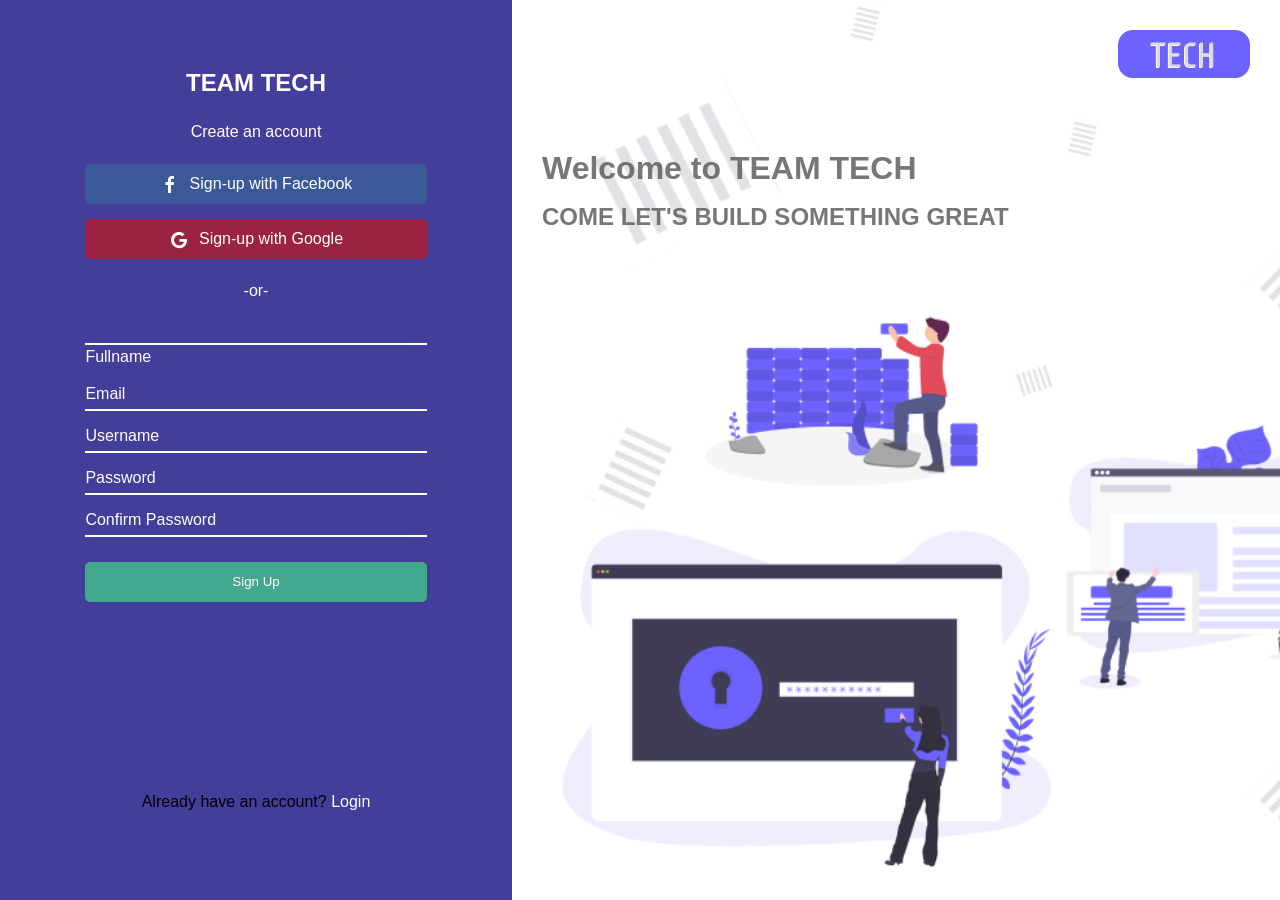
<file: index.html>
<!DOCTYPE html>
<html lang="en">
<head>
    <meta charset="UTF-8">
    <meta name="viewport"
          content="width=device-width, user-scalable=no, initial-scale=1.0, maximum-scale=1.0, minimum-scale=1.0">
    <meta http-equiv="X-UA-Compatible" content="ie=edge">
    <title>Team Tech</title>
    <link rel="stylesheet" href="css/uikit.min.css">
    <link rel="stylesheet" href="css/style.css">
    <!--Script files-->
    <script src="https://apis.google.com/js/platform.js" async defer></script>
</head>
<body>

<main class="main-container uk-flex uk-flex-wrap">
    <div class="uk-width-3-5@m write-img-container uk-flex-last@m">
        <div class="logo-holder uk-width-1-1@s uk-text-right">
            <img src="img/logo.png" alt="">
        </div>
        <h2 class="uk-margin-small uk-margin-large-top uk-text-bold">Welcome to TEAM TECH</h2>
        <h3 class="uk-margin-small uk-text-bold">COME LET'S BUILD SOMETHING GREAT</h3>
    </div>
    <div class="uk-width-2-5@m form-container uk-flex-first@m">
        <div class="form-holder signup toggleMe uk-width-2-3">
            <h3 class="team-name">TEAM TECH</h3>
            <p class="text">Create an account</p>
            <a href="#" class="sign-btn facebook btn"><span uk-icon="facebook"></span>Sign-up with Facebook</a>
            <a href="#" class="sign-btn google btn"><span uk-icon="google"></span>Sign-up with Google</a>
            <div class="g-signin2" data-onsuccess="onSignIn"></div>
            <p class="uk-margin-top uk-margin-bottom">-or-</p>
            <form action="include/signup.php" method="POST">
                <div class="form-input">
                    <input id="fname" type="text" class="input" name="txtFullName"
                    <label class="fname" for="fname">Fullname</label>
                </div>
                <div class="form-input">
                    <input id="email" type="email" class="input" name="txtEmail">
                    <label class="email" for="email">Email</label>
                </div>
                <div class="form-input">
                    <input id="uname" type="text" class="input" autocomplete="off" name="txtUser">
                    <label class="uname" for="uname">Username</label>
                </div>
                <div class="form-input">
                    <input id="pword" type="password" class="input" autocomplete="off" name="txtPass">
                    <label class="pword" for="pword">Password</label>
                </div>
                <div class="form-input">
                    <input id="cpword" type="password" class="input" name="txtRePass">
                    <label class="cpword" for="cpword">Confirm Password</label>
                </div>
                <button type="submit" class="btn" name="submit">Sign Up</button>
            </form>
        </div>
        <div class="form-holder signin toggleMe uk-width-2-3" hidden>
            <h3 class="team-name">TEAM TECH</h3>
            <p class="text">Welcome! Kindly Login</p>
            <a href="#" class="sign-btn facebook btn"><span uk-icon="facebook"></span>Login with Facebook</a>
            <a href="#" class="sign-btn google btn"><span uk-icon="google"></span>Login with Google</a>
            <p class="uk-margin-top uk-margin-bottom">-or-</p>
            <form action="">
                <div class="form-input">
                    <input id="suname" type="text" class="input" autocomplete="off" >
                    <label class="suname" for="suname">Username or Email</label>
                </div>
                <div class="form-input">
                    <input id="spword" type="password" class="input" autocomplete="off" >
                    <label class="spword" for="spword">Password</label>
                </div>
                <button type="submit" class="btn">Login</button>
            </form>
        </div>
        <p class="signin-link toggleMe">Already have an account? <a href="#"
                                                                    uk-toggle="target: .toggleMe; animation: uk-animation-fade; queued: true; duration: 300">
            Login</a></p>
        <p class="signin-link toggleMe" hidden>Don’t have an account?<a href="#"
                                                                        uk-toggle="target: .toggleMe; animation: uk-animation-fade; queued: true; duration: 300">
            Register</a></p>
    </div>
</main>
<!--Script Files-->
<script src="js/uikit.min.js"></script>
<script src="js/uikit-icons.min.js"></script>
<script src="js/script.js"></script>
</body>
</html>
</file>
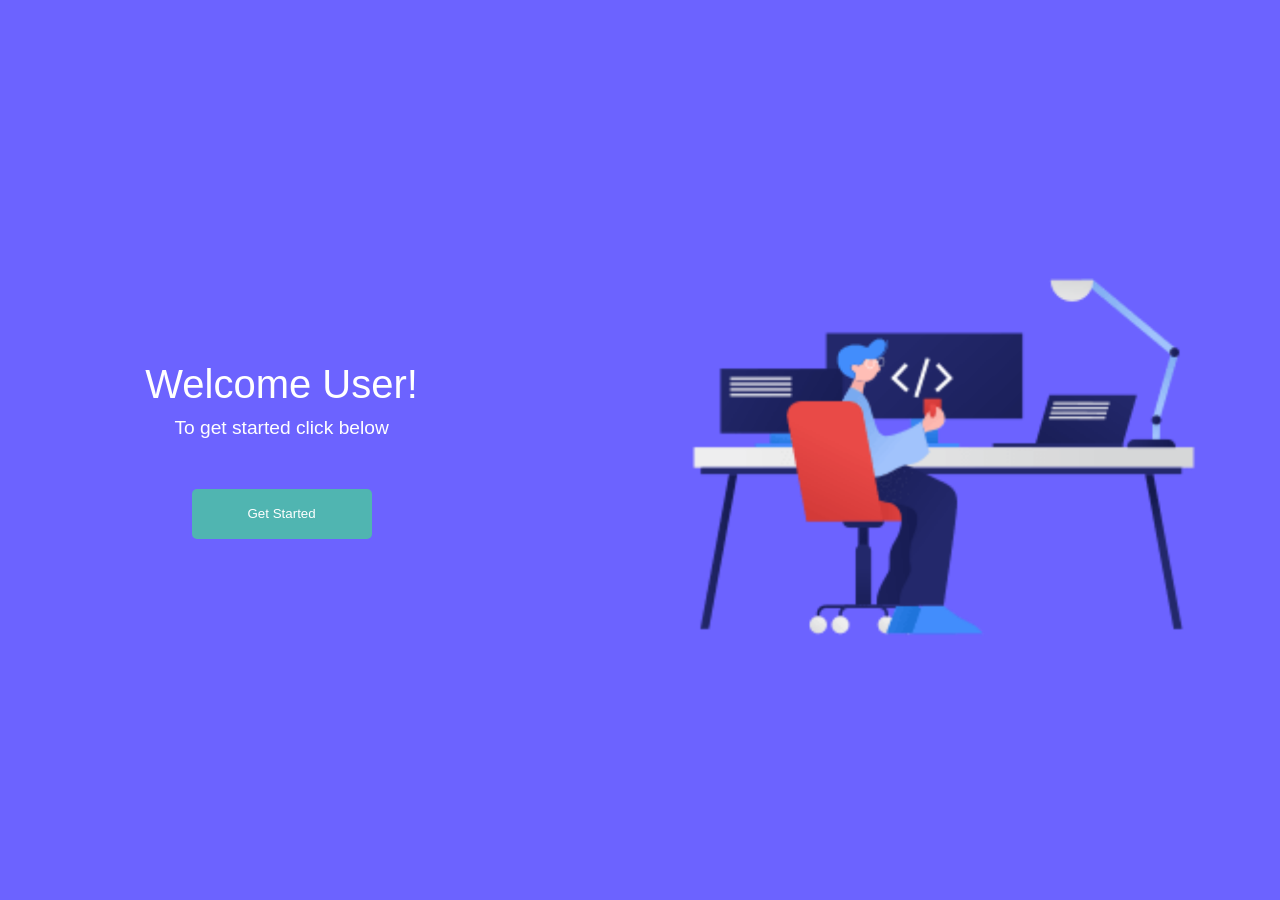
<file: welcome page/welcome.html>
<!DOCTYPE html>
<!--[if lt IE 7]>      <html class="no-js lt-ie9 lt-ie8 lt-ie7"> <![endif]-->
<!--[if IE 7]>         <html class="no-js lt-ie9 lt-ie8"> <![endif]-->
<!--[if IE 8]>         <html class="no-js lt-ie9"> <![endif]-->
<!--[if gt IE 8]><!--> <html class="no-js"> <!--<![endif]-->
    <head>
        <meta charset="utf-8">
        <meta http-equiv="X-UA-Compatible" content="IE=edge">
        <title>welcome page</title>
        <meta name="description" content="">
        <meta name="viewport" content="width=device-width, initial-scale=1">
        <link rel="stylesheet" href="welcome.css">
    </head>
    <body>
        <!--[if lt IE 7]>
            <p class="browsehappy">You are using an <strong>outdated</strong> browser. Please <a href="#">upgrade your browser</a> to improve your experience.</p>
        <![endif]-->
        <main class="container">
            <section class="wrap">
                <header class="head">Welcome User!</header>
                <p>To get started click below</p>
                <button>Get Started</button>
            </section>
            <aside></aside>
        </main>
        <script src="" async defer></script>
    </body>
</html>
</file>
<file: css/style.css>
* {
    box-sizing: border-box;
    margin: 0;
    padding: 0;
    outline: none!important;
}

a:hover,a:link,a:active,a:focus{
    text-decoration: none!important;
}

main{
    min-height: 100vh;
}

.form-container{
    background: #433E99;
    display: flex;
    flex-wrap: wrap;
    justify-content: center;
    align-items: center;
}

.form-holder{
    text-align: center;
    color: #ffffff;
}

.form-input{
    position: relative;
    text-align: left;
    margin: 25px 0px;
}

input{
    display: block;
    border: 0;
    background: transparent;
    border-bottom: 2px solid #ffffff;
    width: 100%;
    color: #ffffff;
}

label{
    position: absolute;
    bottom: 5px;
    transition: all .3s ease-in-out;
}

input:focus ~ label, label.active{
    bottom: 15px;
}

.btn{
    display: block;
    line-height: 40px;
    padding-left: 15px;
    padding-right: 15px;
    margin-bottom: 15px;
}

.sign-btn.facebook{
    color: #ffffff;
    background: #3B5998;
    border-radius: 5px;
}

.sign-btn.google{
    color: #ffffff;
    background: rgba(205, 19, 19, .65);
    border-radius: 5px;
}

.sign-btn .uk-icon{
    width: 30px;
    line-height: 40px;
    text-align: left;
}
button.btn{
    width: 100%;
    border-radius: 5px;
    border: 0;
    background: rgba(66, 222, 138, 0.67);
    -webkit-appearance: none;
    -moz-appearance: none;
    appearance: none;
    color: #ffffff;
    cursor: pointer;
}
/*button.btn:hover{
    background: rgba(48, 161, 100, 0.67);
}*/
.signin-link{
    color: #000;
    margin-top: 40px;
}

.signin-link a{
    color: #ffffff;
}

.team-name{
    color: #ffffff;
    font-weight: 900;
}

.form-container, .write-img-container{
    min-height: 100vh;
    position: relative;
}

.btn:hover{
    filter: brightness(.85);
}

.write-img-container{
    background: url(../img/BG.png) no-repeat;
    -webkit-background-size: cover;
    background-size: cover;
    padding: 30px;
}

.write-img-container h3, .write-img-container h2{
    color: rgba(81, 81, 81, 0.78);
}

 .signin input:-internal-autofill-selected {
    background-color: transparent !important;
    background-image: none !important;
    color: #ffffff!important;
}

 .signup input:-internal-autofill-selected {
    background-color: transparent !important;
    background-image: none !important;
    color: #ffffff !important;
}
input:-webkit-autofill,
input:-webkit-autofill:hover,
input:-webkit-autofill:focus,
input:-webkit-autofill:active {
    -webkit-transition: "color 9999s ease-out, background-color 9999s ease-out";
    -webkit-transition-delay: 9999s;
}
</file>
<file: welcome page/welcome.css>
* {
    padding: 0;
    margin: 0;
    box-sizing: border-box;
    font-family:  Arial, sans-serif;
}

body {
    background: #6C63FF;
    width: 100vw;
    height: 100vh;
    color: #fff;
}

.container {
    height: 100%;
    width: 100%;
    display: flex;
    align-items: center;
    justify-content: space-between;
} 

.head {
    color: #fff;
    font-size: 2.5em;
    font-weight: 500;
}

.wrap {
    width: 30%;
    display: flex;
    flex-direction: column;
    align-items: center;
    justify-content: center;
    margin-left: 7%;
}

aside {
    width: 50%;
    height: 500px;
    background: url("images/aa769c34-b688-4238-a9e2-500c79c72fea.png");
    background-position: center;
    background-repeat: no-repeat; 
    background-size: cover;
}

img {
    width: 80%;
    height: 80%;
} 

p {
    font-size: 1.2em;
    margin-top: 10px;
}

button {
    background: #50B5B1;
    height: 50px;
    width: 180px;
    border: 0;
    margin-top: 50px;
    color: #fff;
    border-radius: 5px; 
}

button:hover {
    background: #265797;
}
</file>
